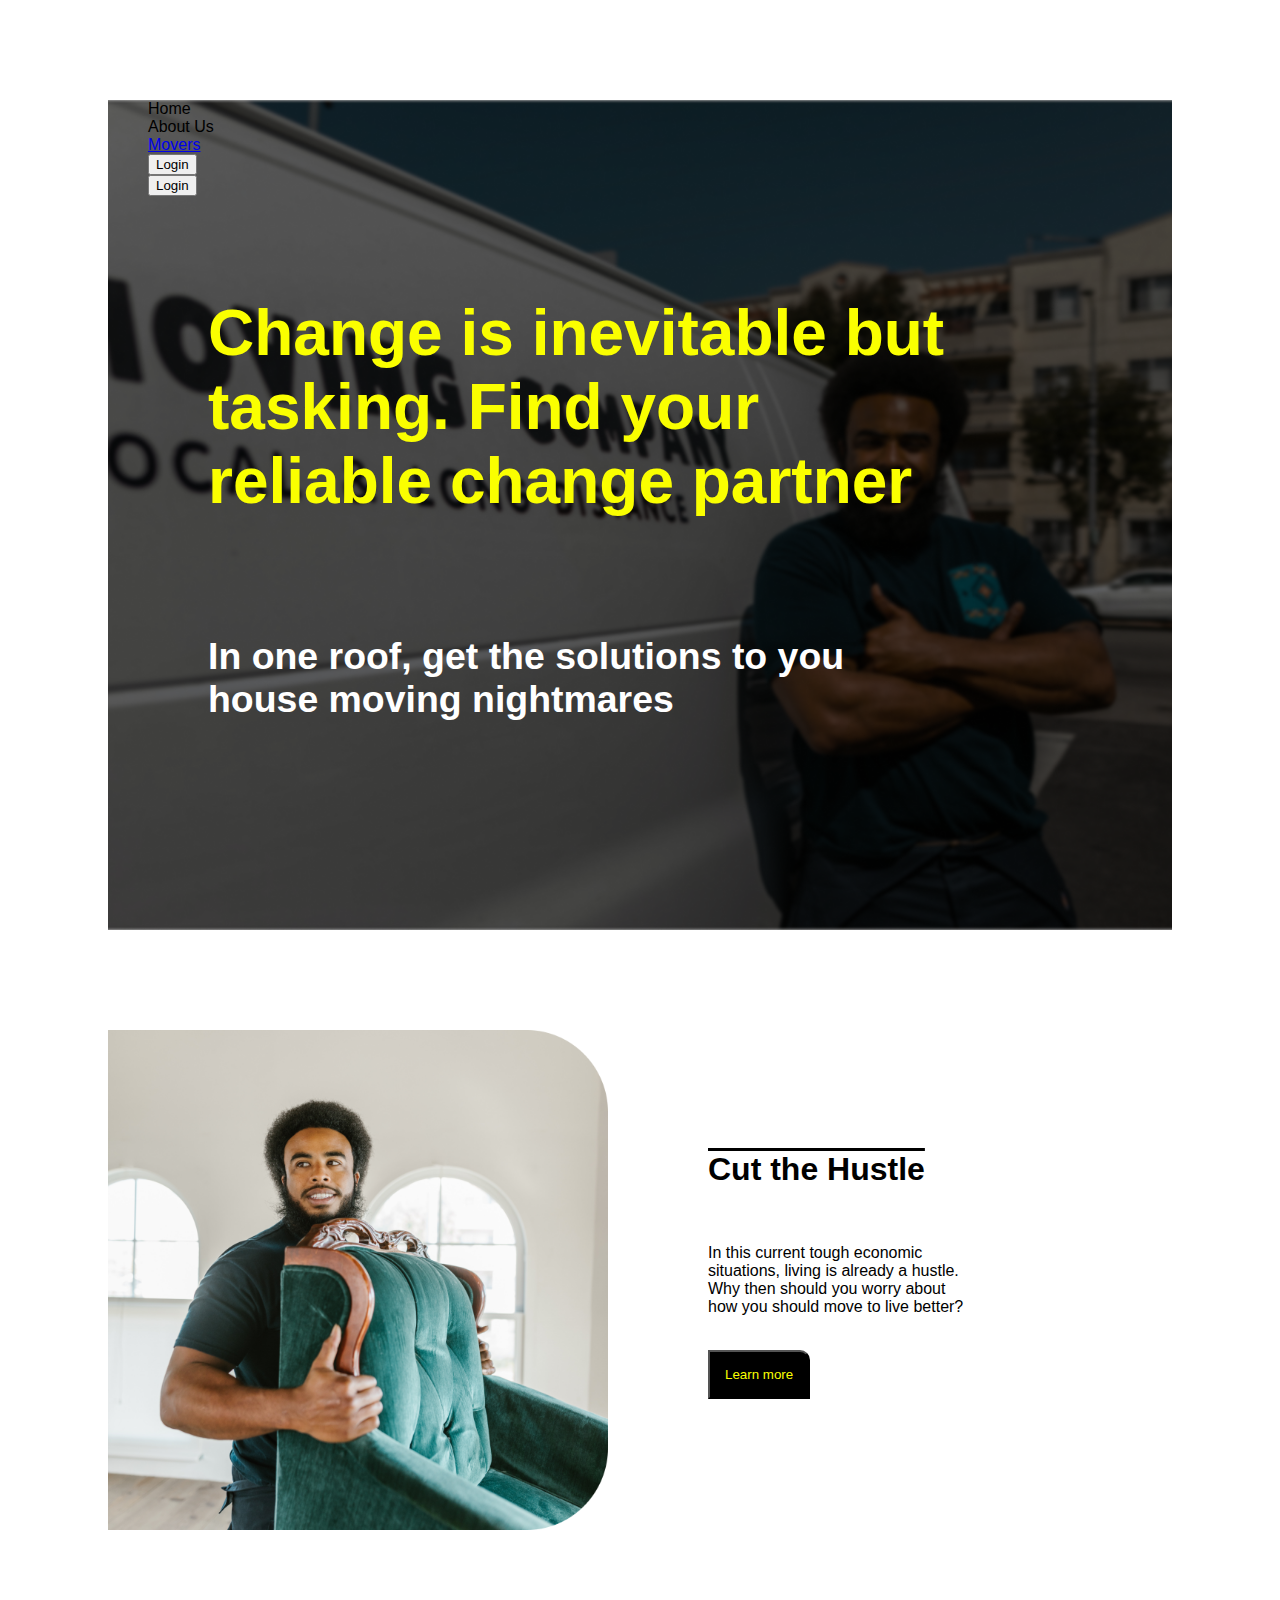
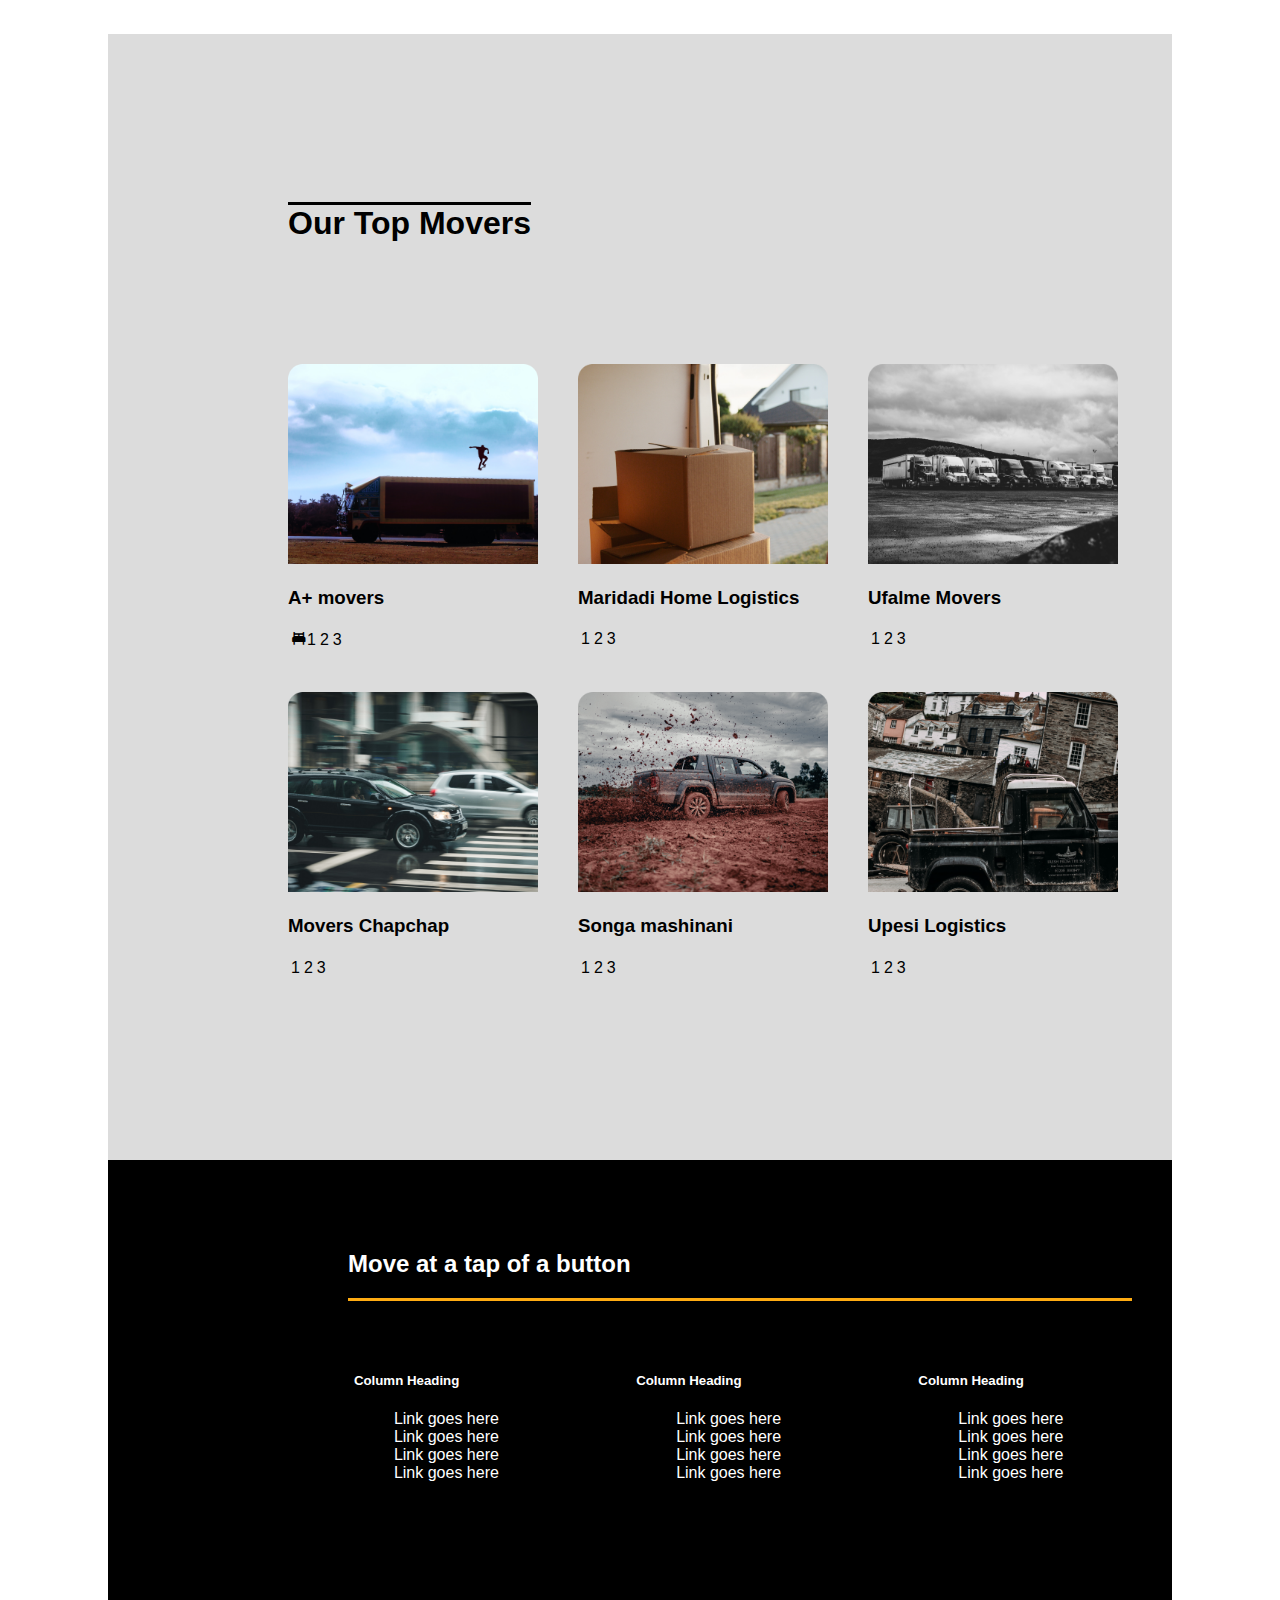
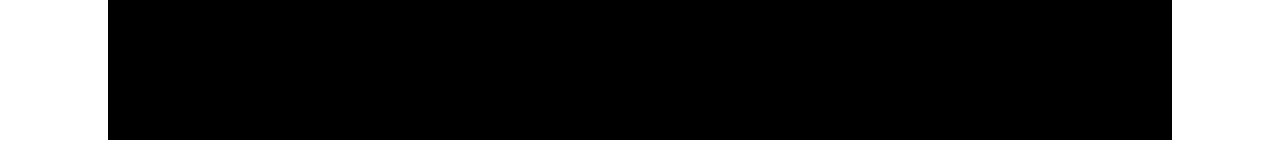
<file: index.html>
<!DOCTYPE html>
<html lang="en">
<head>
    <meta charset="UTF-8">
    <meta name="viewport" content="width=device-width, initial-scale=1.0">
    <title>Quick Movers</title>
    <link rel="stylesheet" type="text/css" href="assets/styles.css">
    <link href='https://unpkg.com/boxicons@2.1.2/css/boxicons.min.css' rel='stylesheet'>
</head>
<body>

    <!-- Navigation Bar and header Section-->
    <section class="head">
    <div class="header">
        <div class="nav">
            <ul>
                <li class="list">Home</li>
                <li class="list">About Us</li>
                <li class="list"><a href="./quick.html">Movers</a></li>
                <li class="list"><button class="btn1">Login</button></li>
                <li class="list"><button class="btn1">Login</button></li>
            </ul>
        </nav>
        <div/>
    </div>
    <div class="change">
            <span class="span1"><h1>Change is inevitable but <br />
            tasking. Find your <br />
            reliable change partner</h1><br /></span>
            <span class="span2"><h3>
                In one roof, get the solutions to you <br />
                house moving nightmares
            </h3></span>
    </div>
    </section>

    <!-- Cut the Hustle-->
    <section>
    <div class="cut">
        <div id="imagy">
            <img src="assets/images/moving2 1.png" height="500" width="500">
        </div>
        <div id="hustle">
            <span id="cutty"><h1>Cut the Hustle</h1></span><br />
            <p>In this current tough economic <br />
            situations, living is already a hustle. <br />
        Why then should you worry about <br />
    how you should move to live better?</p><br />
    <button class="btna">Learn more</button>
        </div>
    </div>
    </section>

    <!-- Our Top Movers-->
    <section class="topy">
        <div class="top">
            <h1>Our Top Movers</h1>
        </div>
        <div class="movers">
            <div class="movera">
                <img src="assets/images/ehem 1.png" width="250" height="200"><br />
                        <h3>A+ movers</h3>
                            <table>
                                <tr>
                                    <td><i class='bx bxs-bed'></i>1</td>
                                    <td>2</td>
                                    <td>3</td>
                                </tr>
                            </table>
            </div>


            <div class="movera">
                <img src="assets/images/wewe 1.png" width="250" height="200"><br />
                    <h3>Maridadi Home Logistics</h3>
                    <table>
                        <tr>
                            <td>1</td>
                            <td>2</td>
                            <td>3</td>
                        </tr>
                    </table>
            </div>


            <div class="movera">
                <img src="assets/images/movers 1.png" width="250" height="200"><br>
                    <h3>Ufalme Movers</h3>
                    <table>
                        <tr>
                            <td>1</td>
                            <td>2</td>
                            <td>3</td>
                        </tr>
                    </table>
            </div>


            <div class="movera">
                <img src="assets/images/chapchap 1.png" width="250" height="200"><br />
                    <h3>Movers Chapchap</h3>
                    <table>
                        <tr>
                            <td>1</td>
                            <td>2</td>
                            <td>3</td>
                        </tr>
                    </table>
            </div>

            <div class="movera">
                <img src="assets/images/mashinani 1.png" width="250" height="200"><br />
                    <h3>Songa mashinani</h3>
                    <table>
                        <tr>
                            <td>1</td>
                            <td>2</td>
                            <td>3</td>
                        </tr>
                    </table>
            </div>

            <div class="movera">
                <img src="assets/images/songa 1.png" width="250" height="200"><br />
                    <h3>Upesi Logistics</h3>
                    <table>
                        <tr>
                            <td>1</td>
                            <td>2</td>
                            <td>3</td>
                        </tr>
                    </table>
            </div>
        </div>   
    </section>

    <!-- Footer-->
    <section class="footer">
        <div id="foot-header">
            <h2><span id="start">Move at a tap of</span><span id="button"> a button</span></h2>
        </div>
        <div id="chini">
            <div class="social">
                <div id="facebook"><i class="fab fa-facebook-f"></i></div>
                <div id="twitter"><i class="fab fa-twitter"></i></div>
                <div id="instagram"><i class="fab fa-instagram"></i></div>
            </div>

            <div class="column1">
                <h5>Column Heading</h5>
                <ul>
                    <li>Link goes here</li>
                    <li>Link goes here</li>
                    <li>Link goes here</li>
                    <li>Link goes here</li>
                </ul>
            </div>

            <div class="column2">
                <h5>Column Heading</h5>
                <ul>
                    <li>Link goes here</li>
                    <li>Link goes here</li>
                    <li>Link goes here</li>
                    <li>Link goes here</li>
                </ul>
            </div>

            <div class="column3">
                <h5>Column Heading</h5>
                <ul>
                    <li>Link goes here</li>
                    <li>Link goes here</li>
                    <li>Link goes here</li>
                    <li>Link goes here</li>
                </ul>
            </div>

        </div>
    </section>
</body>
</html>
</file>
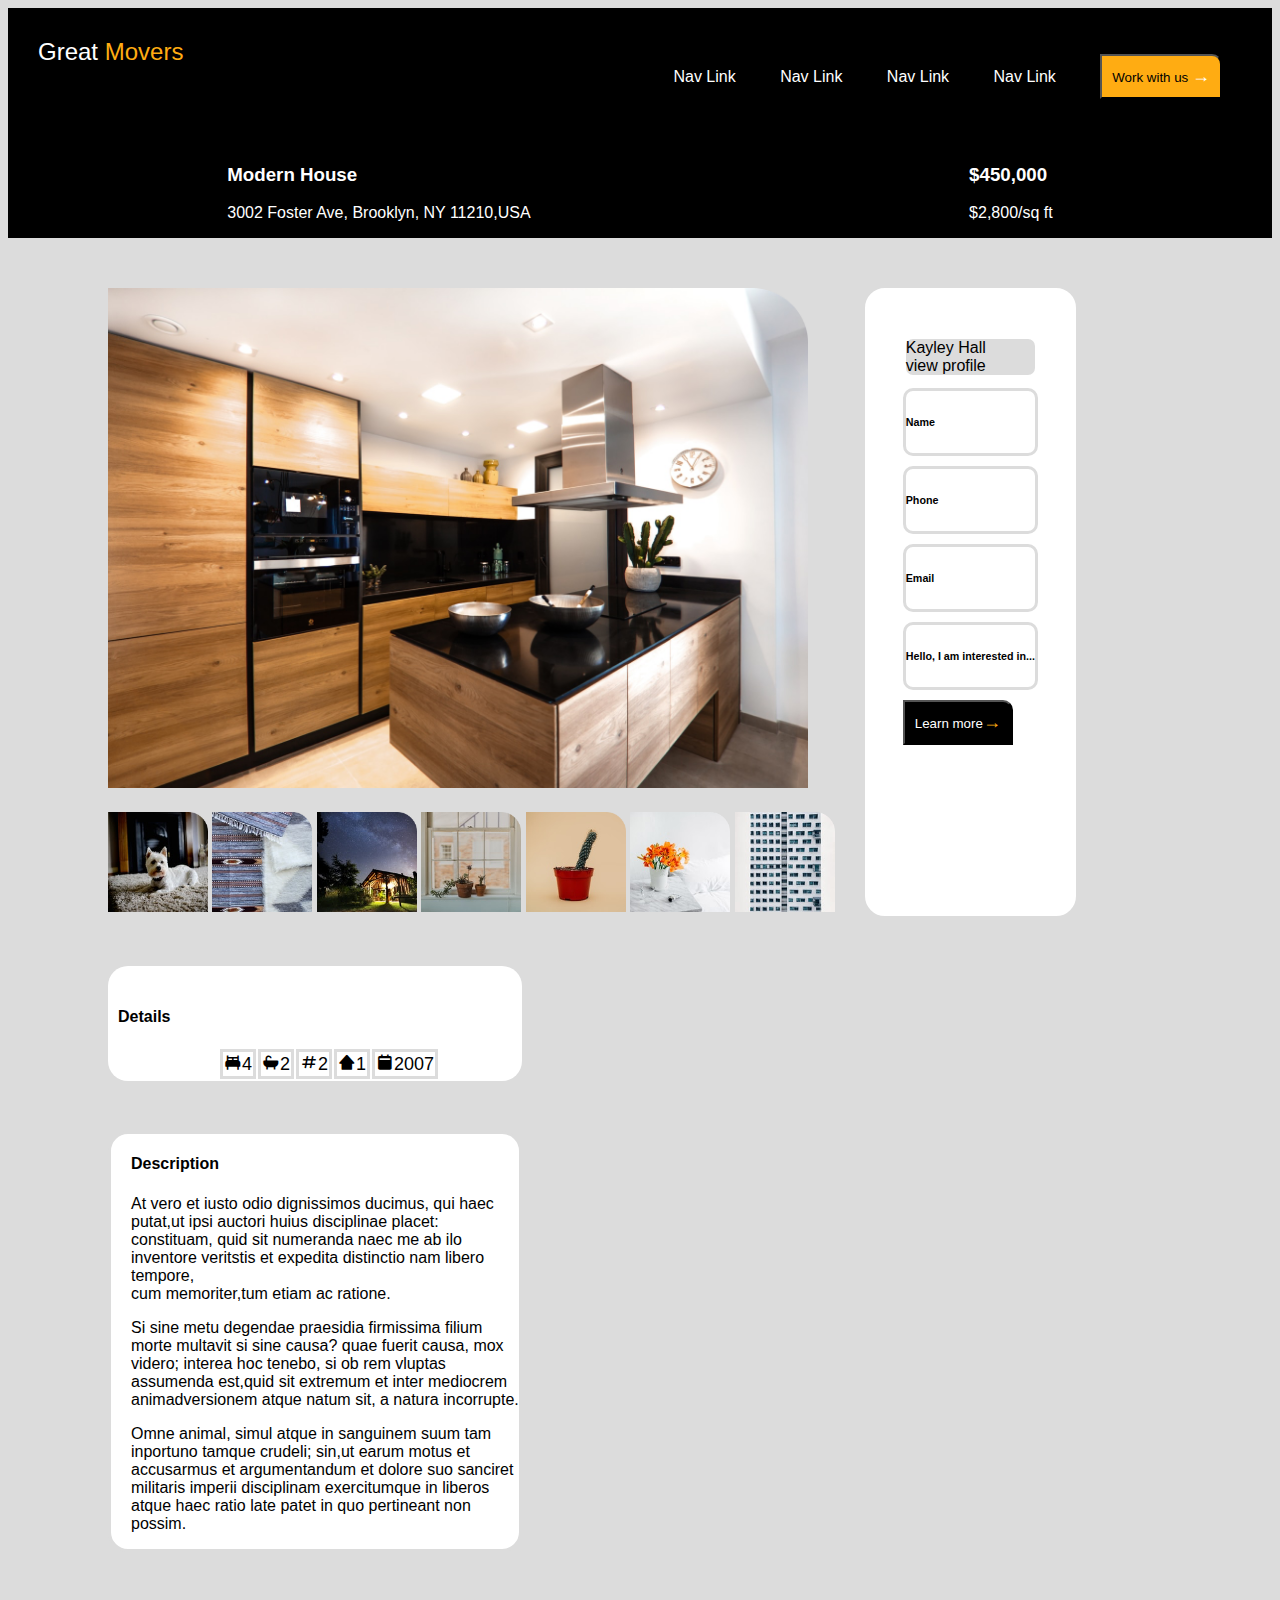
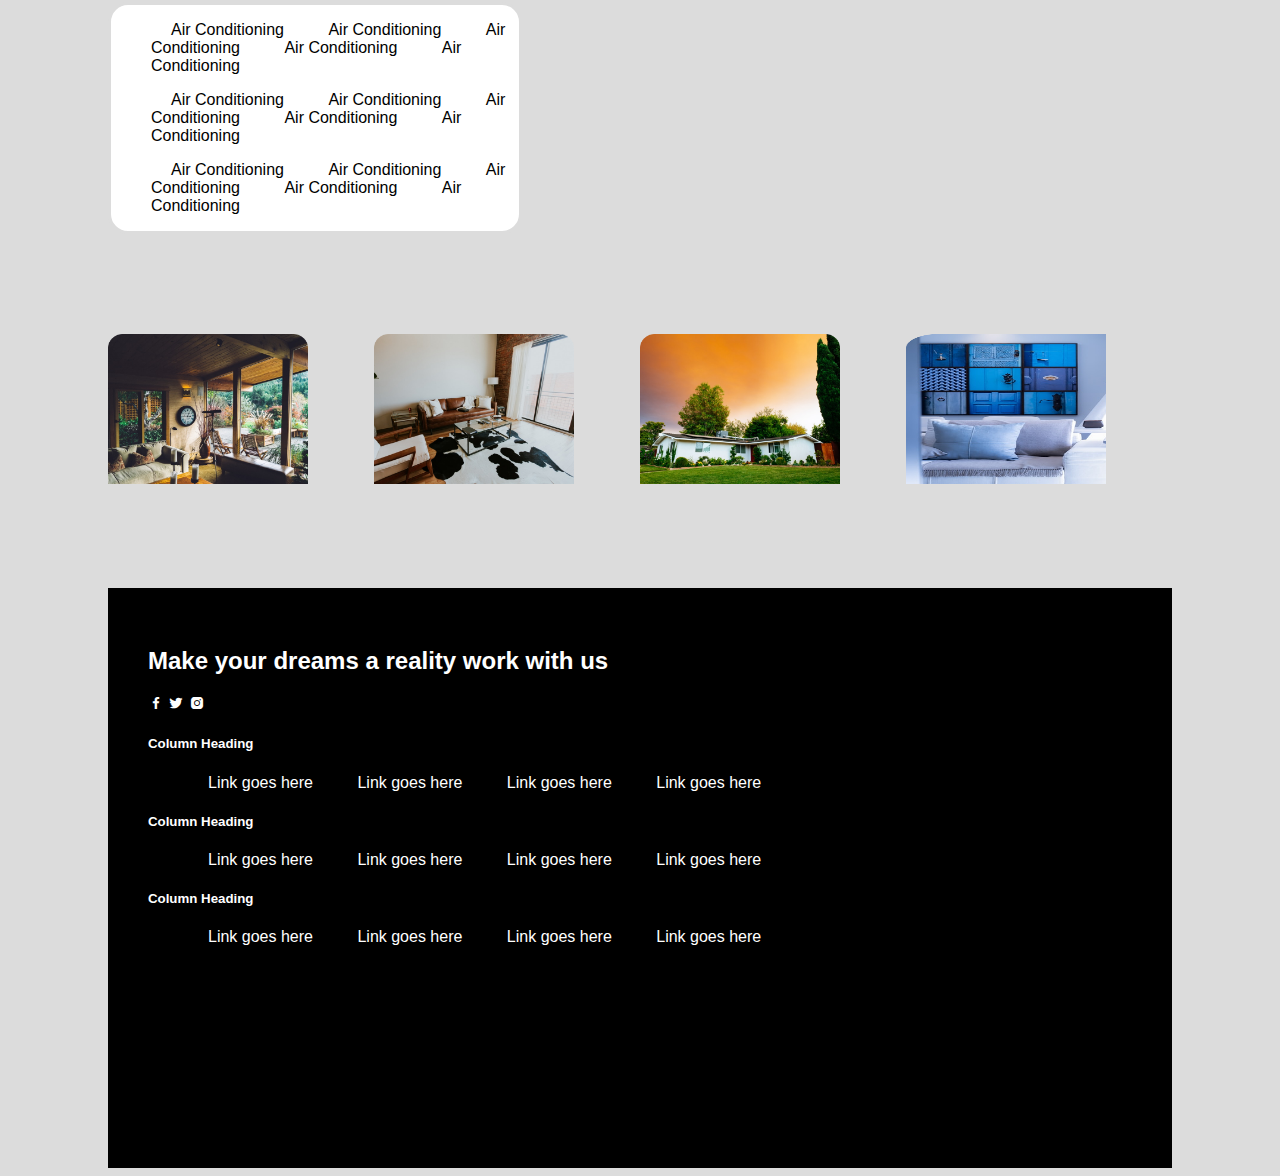
<file: quick.html>
<!DOCTYPE html>
<html lang="en">
<head>
    <meta charset="UTF-8">
    <meta name="viewport" content="width=device-width, initial-scale=1.0">
    <title>Quick Movers</title>
    <link rel="stylesheet" type="text/css" href="./assets/quick.css">
    <link href='https://unpkg.com/boxicons@2.1.2/css/boxicons.min.css' rel='stylesheet'>
</head>
<body>
    <!-- Navigation Bar -->
    <div class="topnav">
        <div class="logo">
            <span class="Great">Great </span><span class="Movers"> Movers</span>
        </div>
        <ul>
            <li>Nav Link</li>
            <li>Nav Link</li>
            <li>Nav Link</li>
            <li>Nav Link</li>
            <li><span><button class="btn1">Work with us </span><span class="arrow">&#8594</span></button></li>
        </ul>
    </div>
        <div class="down">
            <div>
                <h3>Modern House</h3>
                <P>3002 Foster Ave, Brooklyn, NY 11210,USA</P>
            </div>
        <div>
              <h3>$450,000</h3>
              <p>$2,800/sq ft</p>
        </div>
    </div>


    <!--main body-->
<section class="mainbody">
<section class="sectioning">
<div class="section1">
    <div class="images">
        <div class="bigimage">
            <img src="assets/images/Property House.png" height="500" width="700">
        </div>
        <div class="smallimages">
            <img src="assets/images/Rectangle.png" height="100" width="100">
            <img src="assets/images/Rectangle-1.png" height="100" width="100">
            <img src="assets/images/Rectangle-2.png" height="100" width="100">
            <img src="assets/images/Rectangle-3.png" height="100" width="100">
            <img src="assets/images/Rectangle-4.png" height="100" width="100">
            <img src="assets/images/Rectangle-5.png" height="100" width="100">
            <img src="assets/images/Rectangle-6.png" height="100" width="100">
        </div>
    </div>
    <div class="formlike">
        <div class="profileicon">
            <span id="icon"><img></span><span id="name">Kayley Hall</span><br /><span class="view">view profile</span>
        </div>
        <div id="namy">
            <h6>Name </h6>
        </div>
        <div id="phone">
            <h6>Phone</h6>
        </div>
        <div id="email">
            <h6>Email</h6>
        </div>
        <div id="hello">
            <h6>Hello, I am interested in...</h6>
        </div>
        <div>
            <button id="btn2"><span id="word"> Learn more</span><span id="rightarrow">&#8594</span></button>
        </div>
    </div>
</div>
</section>


<!-- More details section-->
<div class="details">
    <div class="detailsa">
        <h4>Details</h4>
    </div>
    <div class="detailsb">
        <table>
            <tr>
                <td class="tabule"><i class='bx bxs-bed'></i>4</td>
                <td class="tabule"><i class='bx bxs-bath' ></i>2</td>
                <td class="tabule"><i class='bx bx-hash' ></i>2</td>
                <td class="tabule"><i class='bx bxs-home-alt-2' ></i>1</td>
                <td class="tabule"><i class='bx bxs-calendar-alt' ></i>2007</td>
            </tr>
        </table>
    </div>
</div>
<div class="description">
    <h4>Description</h4>
    <p>At vero et iusto odio dignissimos ducimus, qui haec putat,ut ipsi auctori huius disciplinae placet:<br />
        constituam, quid sit numeranda naec me ab ilo inventore veritstis et expedita distinctio nam libero tempore,<br />
        cum memoriter,tum etiam ac ratione.
        </p>
        <p>Si sine metu degendae praesidia firmissima filium morte multavit si sine causa? quae fuerit causa, mox <br />
        videro; interea hoc tenebo, si ob rem vluptas assumenda est,quid sit extremum et inter mediocrem <br />
        animadversionem atque natum sit, a natura incorrupte.
        </p>
        <p>Omne animal, simul atque in sanguinem suum tam inportuno tamque crudeli; sin,ut earum motus et <br />
        accusarmus et argumentandum et dolore suo sanciret militaris imperii disciplinam exercitumque in liberos <br />
        atque haec ratio late patet in quo pertineant non possim.
        </p>
</div>
<div class="features">
    <ul>
        <li>Air Conditioning</li>
        <li>Air Conditioning</li>
        <li>Air Conditioning</li>
        <li>Air Conditioning</li>
        <li>Air Conditioning</li>
    </ul>
    <ul>
        <li>Air Conditioning</li>
        <li>Air Conditioning</li>
        <li>Air Conditioning</li>
        <li>Air Conditioning</li>
        <li>Air Conditioning</li>
    </ul>
    <ul>
        <li>Air Conditioning</li>
        <li>Air Conditioning</li>
        <li>Air Conditioning</li>
        <li>Air Conditioning</li>
        <li>Air Conditioning</li>
    </ul>
</div>

<div class="similar">
    <div class="houses"> 
        <img src="assets/images/Rectangle-7.png" height="150" width="200">
    </div>
    <div class="houses">
        <img src="assets/images/Rectangle-8.png" height="150" width="200">
    </div>
    <div class="houses">
        <img src="assets/images/Rectangle-9.png" height="150" width="200">
    </div>
    <div class="houses">
        <img src="assets/images/Rectangle-10.png" height="150" width="200">
    </div>
</div>
</section>

    <!-- Footer-->
    <section class="footer">
        <div id="foot-header">
            <h2><span id="start">Make your dreams a reality</span><span id="button"> work with us</span></h2>
        </div>
        <div id="chini">
            <div class="social">
                <div <i class='bx bxl-facebook'></i></div>
                <div <i class='bx bxl-twitter' ></i></i></div>
                <div <i class='bx bxl-instagram-alt' ></i></i></div>
            </div>

            <div class="columns">
            <div class="column1">
                <h5>Column Heading</h5>
                <ul>
                    <li>Link goes here</li>
                    <li>Link goes here</li>
                    <li>Link goes here</li>
                    <li>Link goes here</li>
                </ul>
            </div>

            <div class="column2">
                <h5>Column Heading</h5>
                <ul>
                    <li>Link goes here</li>
                    <li>Link goes here</li>
                    <li>Link goes here</li>
                    <li>Link goes here</li>
                </ul>
            </div>

            <div class="column3">
                <h5>Column Heading</h5>
                <ul>
                    <li>Link goes here</li>
                    <li>Link goes here</li>
                    <li>Link goes here</li>
                    <li>Link goes here</li>
                </ul>
            </div>
            </div>
        </div>
    </section>
</body>
</html>
</file>
<file: assets/styles.css>
*{
    list-style-type: none;
    font-family: 'Poppins', sans-serif;
}
.header{
    background-image: url("./images/moving\ 1.png");
    height: 830px;
    background-position: center;
    background-repeat: no-repeat;
    background-size: cover;
    margin: 100px;
}

.change{
    margin-top: 100px;
    margin-left: 100px;
    font-size: xx-large;
}
.span1{
    color: #FAFF00;
}
.span2{
    color: #fff;
}
.cut{
    margin-left: 100px;
    display: flex;
}
#hustle{
    margin-left: 100px;
    margin-top: 100px;
}
#cutty{
    text-decoration: overline;
}
.btna{
    background-color: black;
    color: #FAFF00;
    padding: 15px;
    border-top-right-radius: 10px;
}
.top{
    margin-left: 100px;
    margin-top: 50px;
    text-decoration: overline;
    padding: 30px;
    padding-top: 50px;
    padding-bottom: 50px;
}
.topy{
    background-color: gainsboro;
    margin: 100px;
    margin-bottom: 0px;
    padding: 50px;
}
.movers{
    display: grid;
    margin: 100px;
    grid-template-columns: auto auto auto;
    padding: 10px;
    margin-top: 20px;
}
.movera{
    align-items: center;
    padding: 20px;
}
.footer{
    text-align: left;
    height: 500px;
    color: #fff;
    background-color: black;
    margin-left: 100px;
    margin-right: 100px;
    padding: 40px;
    margin-top: 0;
}
#foot-header{
    margin-left: 200px;
    margin-top: 20px;
    margin-bottom: 50px;
    padding-top: 10px;
    border-bottom: solid #FFAC12;
}
#items{
   display: flex;
   margin: 5px;
   padding: 30px;
   list-style-type: none;
   width: max-content;
}
#btn1{
    color: black;
    background-color: #FAFF00;
}
#btn2{
    color: #FAFF00;
    background-color: black;
}
#chini{
    display: flex;
    justify-content: space-around;
}
.ul{
    display: inline;
}
</file>
<file: assets/quick.css>
*{
    font-family: 'Poppins', sans-serif;
    list-style-type: none;
} 
body{
    background-color: gainsboro;
}  
.topnav{
    background-color: black;
    display: flex;
    color: #fff;
    justify-content: space-between;
    padding: 30px;
    dec
}
li{
    display: inline;
    padding: 20px;
}
.Great{
    font-size: x-large;
    font-weight: 400;
}
.Movers{
    font-size: x-large;
    font-weight: 400;
    color: #FFAC12;
}
.section1{
    display: flex;
    margin-left: 100px;
    margin-top: 50px;
}
.formlike{
    background-color: #fff;
    border: solid white;
    border-radius: 20px;
    margin-bottom: 0px;
    padding: 35px;
    margin-left: 30px;
}
.details{
    background-color: white;
    color: black;
    margin-left: 100px;
    margin-right: 750px;
    margin-top: 50px;
    margin-bottom: 50px;
    padding-left: 10px;
    padding-top: 20px;
    border-radius: 20px;
    border-collapse: collapse;
}
table{
    border: gainsboro;
    font-size: large;
    background-color: white;
    margin-left: 100px;
    border-radius: 20px;
    float: ;
}
.profileicon{
    border: solid white;
    background-color: gainsboro;
    border-radius: 10px;
    margin-top: 10px;
}
#namy{
    border: solid gainsboro;
    border-radius: 10px;
    margin-top: 10px;
}
#phone{
    border: solid gainsboro;
    border-radius: 10px;
    margin-top: 10px;
}
#email{
    border: solid gainsboro;
    border-radius: 10px;
    margin-top: 10px;
}
#hello{
    border: solid gainsboro;
    border-radius: 10px;
    margin-top: 10px;
}
#btn2{
    margin-top: 10px;
    color: white;
    background-color: black;
    border-top-right-radius: 10px;
    padding: 10px;
}
.btn1{
    padding: 10px;
    border-top-right-radius: 10px;
    color: black;
    background-color: #FFAC12;
}
.arrow{
    color: white;
    font-size: large;
}
#rightarrow{
    color: #FFAC12;
    font-size: large;
}
.down{
    display: flex;
    justify-content: space-around;
    background-color: black;
    color: #fff;
}
.tabule{
    border: solid gainsboro;
    border-collapse: collapse;
    margin: 10px;
    padding: 100;
}
.smallimages{
    margin-top: 20px;
}
.description{
    border: solid gainsboro;
    background-color: #fff;
    border-radius: 20px;
    padding-left: 20px;
    margin-left: 100px;
    margin-right: 750px;
    margin-bottom: 50px;
}
.footer{
    text-align: left;
    height: 500px;
    color: #fff;
    background-color: black;
    margin-left: 100px;
    margin-right: 100px;
    padding: 40px;
    margin-top: 0;
}
.chini{
    display: flex;
    justify-content: space-between;
}
.columns{
    display: inline-block;
}.features{
    list-style-type: circle;
    border: solid gainsboro;
    background-color: #fff;
    border-radius: 20px;
    margin-left: 100px;
    margin-right: 750px;
    margin-bottom: 50px;
}
div.similar{
    display: grid;
    grid-template-columns: repeat(4,1fr);
    margin-top: 100px;
    margin: 100px;
</file>
